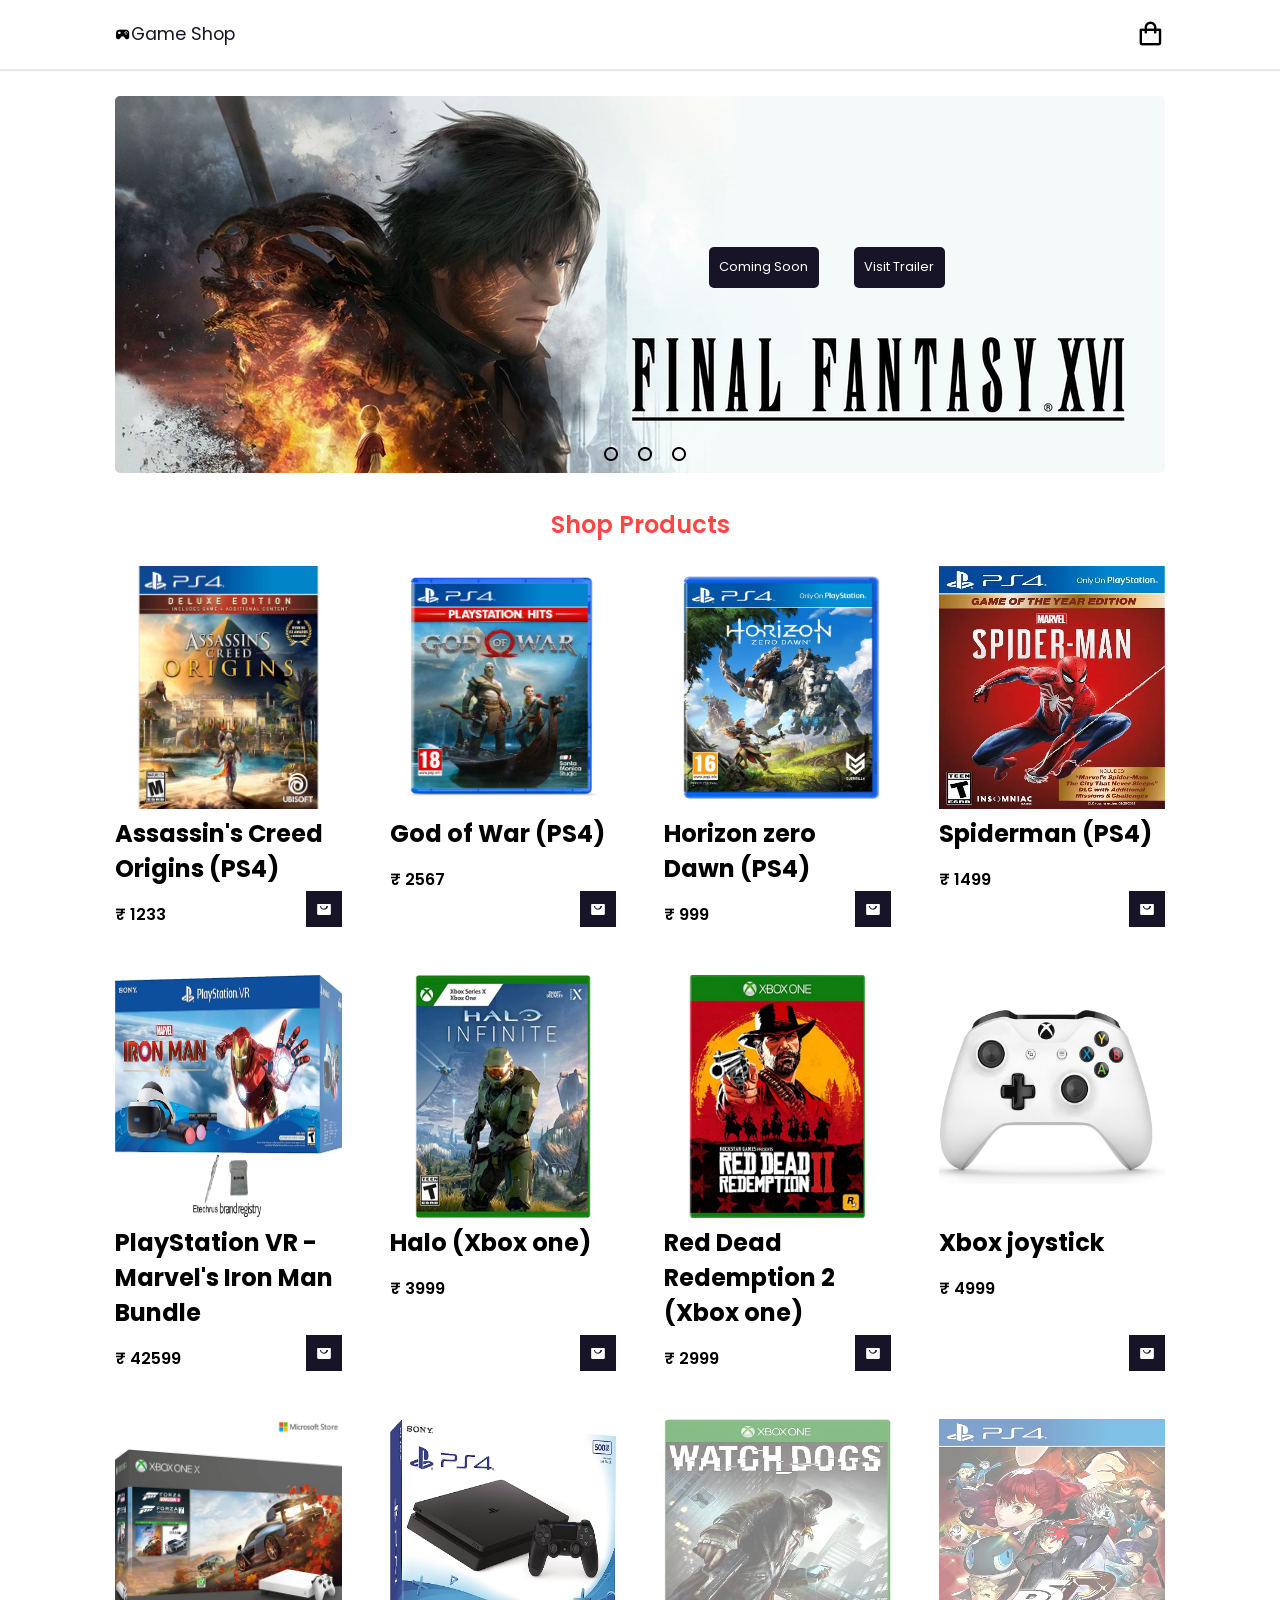
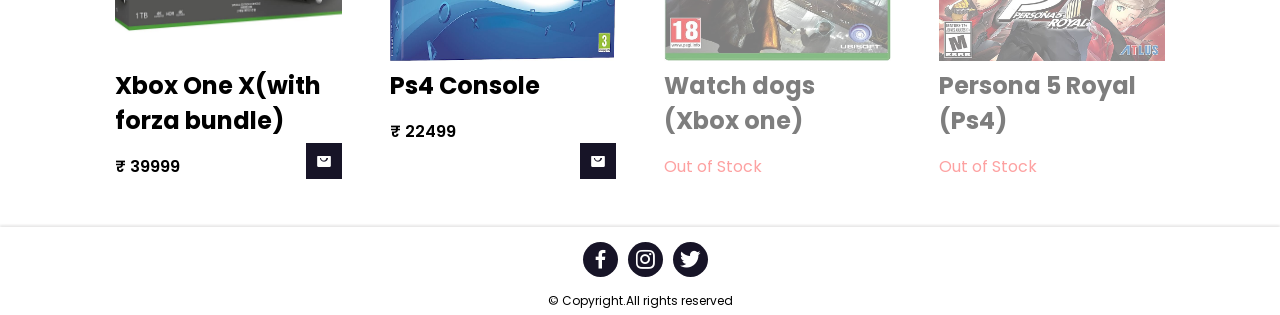
<file: Ecommerce/index.html>
<!DOCTYPE html>
<html lang="en">
<head>
    <meta charset="UTF-8">
    <meta name="viewport" content="width=device-width, initial-scale=1.0">
    <title>E-commerce Website-Shopping cart</title>
    <!-- Linking CSS -->
    <link rel="stylesheet" href="style.css">
    <!-- Box Icons -->
    <link href='https://unpkg.com/boxicons@2.1.4/css/boxicons.min.css' rel='stylesheet'>
    <link rel="stylesheet" href="https://cdnjs.cloudflare.com/ajax/libs/font-awesome/4.7.0/css/font-awesome.min.css">
</head>
<body>
    <header>
        <div class="nav container">
            <i class='bx bxs-joystick' id="game_icon"></i>
            <a href="#"  class="logo">Game Shop</a>
           <i class='bx bx-shopping-bag' id="cart_icon" ></i>
           <div class="cart">
            <h2 class="cart-title">Your Cart</h2>
            <div class="cart-content" id="save">
                <!-- <div class="cart-box">
                    <img src="Images/Origins.jpg" alt="Orgins Disc" class="cart-img" >
                    <div class="details">
                        <h2 class="cart-product-title">Assassin's Creed Origins (PS4)</h2>
                        <p class="cart-price">₹ 1233</p>
                        <input type="number" value="1" class="cart-quantity">
                    </div>
                    
                    <i class='bx bxs-trash-alt remove'></i>
                </div> -->
                <div class="total">
                    <p class="total-title">Total</p>
                    <p class="total-price" id="Tot">₹ 0</p>
                </div> 
                <!-- button -->
                <button type="button" class="btn">Buy Now</button>
                <i class="fa fa-close" id="close-cart"></i>
            </div>
           </div>
        </div>
    </header>
    <!-- Slide -->
    <section class="shop container">
        <div class="slider">
            <div class="slide">
                <div id="edit1">
                    <img src="Images/ff16.jpg" alt="Final fantasy 16 cover" id="slide1">
                    <a href="https://store.playstation.com/en-in/product/EP0082-PPSA08668_00-0978938405039882?gad=1&gclid=EAIaIQobChMI9r7rwNLrgQMVQUF9Ch2n5iAgEAQYASABEgL6BvD_BwE&gclsrc=aw.ds" target="_blank"><button id="coming">Coming Soon</button></a>
                    <a href="https://www.youtube.com/watch?v=nMZ0bClRgpA" target="_blank"><button id="check_out">Visit Trailer</button></a>           
                </div>
                <div id="edit2">
                    <img src="Images/ps5crop.jpg" alt="ps5 Cover" id="slide2">
                    <a href="https://direct.playstation.com/en-us/hardware/ps5" target="_blank"><button id="pre_order">Pre-Order</button></a>
                    <a href="https://store.playstation.com/en-in/pages/ps5" target="_blank"><button id="Notify_me">Notify Me</button></a>
                </div>
                <div id="edit3">
                    <img src="Images/hogwartscrop.jpeg" alt="Hogwarts Legacy cover" id="slide3">
                </div>
            </div>
            <div class="nav_slider">  
                <i class='bx bx-radio-circle dot' id="btn_1"></i>
                <i class='bx bx-radio-circle dot' id="btn_2"></i>
                <i class='bx bx-radio-circle dot' id="btn_3"></i>
            </div>
        </div>
        <!--Shop container  -->
        <h2 class="section-title">Shop Products</h2>
        <div class="shop-content">
            <div class="product-box">
                <img src="Images/Origins.jpg" alt="Orgins Disc" class="product-img" >
                <h2 class="product-title">Assassin's Creed Origins (PS4)</h2>
                <span class="price">₹ 1233</span>
                <i class='bx bxs-shopping-bag-alt cart2'></i>
            </div>
            <div class="product-box">
                <img src="Images/God of War.jpg" alt="God of War Disc" class="product-img">
                <h2 class="product-title">God of War (PS4)</h2>
                <span class="price">₹ 2567</span>
                <i class='bx bxs-shopping-bag-alt cart2'></i>
            </div>
            <div class="product-box">
                <img src="Images/Horizon1.jpg" alt="Hzd Disc" class="product-img">
                <h2 class="product-title">Horizon zero Dawn (PS4)</h2>
                <span class="price">₹ 999</span>
                <i class='bx bxs-shopping-bag-alt cart2'></i>
            </div>
            <div class="product-box">
                <img src="Images/spiderman2.jpg" alt="spiderman Disc" class="product-img spidimg">
                <h2 class="product-title">Spiderman (PS4)</h2>
                <span class="price">₹ 1499</span>
                <i class='bx bxs-shopping-bag-alt cart2'></i>
            </div>
            <div class="product-box">
                <img src="Images/vr.jpg" alt="Vr" class="product-img">
                <h2 class="product-title">PlayStation VR - Marvel's Iron Man Bundle</h2>
                <span class="price">₹ 42599</span>
                <i class='bx bxs-shopping-bag-alt cart2'></i>
            </div>
            <div class="product-box">
                <img src="Images/halo1.jpg" alt="Halo disc" class="product-img">
                <h2 class="product-title">Halo (Xbox one)</h2>
                <span class="price">₹ 3999</span>
                <i class='bx bxs-shopping-bag-alt cart2'></i>
            </div>
            <div class="product-box">
                <img src="Images/red redemption.jpg" alt="Rdr2 disc" class="product-img">
                <h2 class="product-title">Red Dead Redemption 2 (Xbox one)</h2>
                <span class="price">₹ 2999</span>
                <i class='bx bxs-shopping-bag-alt cart2'></i>
            </div>
            <div class="product-box">
                <img src="Images/joystick.jpg" alt="joystick" class="product-img">
                <h2 class="product-title">Xbox joystick</h2>
                <span class="price">₹ 4999</span>
                <i class='bx bxs-shopping-bag-alt cart2'></i>
            </div>
            <div class="product-box">
                <img src="Images/Xbox.jpg" alt="Xbox Console" class="product-img">
                <h2 class="product-title">Xbox One X(with forza bundle)</h2>
                <span class="price">₹ 39999</span>
                <i class='bx bxs-shopping-bag-alt cart2'></i>
            </div>
            <div class="product-box">
                <img src="Images/ps4.jpg" alt="Ps4 Console" class="product-img">
                <h2 class="product-title">Ps4 Console</h2>
                <span class="price">₹ 22499</span>
                <i class='bx bxs-shopping-bag-alt cart2'></i>
            </div>
            <div class="product-box stock">
                <img src="Images/wd11.jpg" alt="wd disc" class="product-img">
                <h2 class="product-title">Watch dogs (Xbox one)</h2>
                <span class="stock_content">Out of Stock</span>
            </div>
            <div class="product-box stock">
                <img src="Images/persona 5.jpg" alt="P5R disc" class="product-img">
                <h2 class="product-title">Persona 5 Royal (Ps4)</h2>
                <span class="stock_content">Out of Stock</span>
            </div>
        </div>
    </section>
    <!-- Footer -->
    <footer>
        <div class="footer container"> 
            <div class="social-menu">
                <ul>
                    <li id="fb"><a href="#" target="blank"><i class='bx bxl-facebook'></i></a></li>
                    <li id="insta"><a href="#" target="blank"><i class="bx bxl-instagram"></i></a></li>
                    <li id="twitter"><a href="#" target="blank"><i class="bx bxl-twitter"></i></a></li>
                </ul>
            </div>
            <p id="copyrights">&#169 Copyright.All rights reserved</p>
        </div>  
    </footer>
    <!-- Link to Script -->
    <script defer src="script1.js"></script>
</body>
</html>
</file>
<file: Ecommerce/style.css>
/*  */

@import url('https://fonts.googleapis.com/css2?family=Poppins:wght@400;500;600;700&display=swap');

*{
    padding:0;
    margin:0;
    box-sizing: border-box;
    font-family:'Poppins',sans-serif;
    list-style: none;
    text-decoration: none;
    scroll-behavior: smooth;
}

:root{
    --main_color:#fd4646;
    --text_color:#171427;
    --bg_color:#fff;
}


body{
    background-color: var(--bg_color);
    overflow-x: hidden;
}

/* Header */

header{
    position: fixed;
    top:0;
    left:0;
    background-color: var(--bg_color);
    width:100%;
    box-shadow: 0 2px 1px #2825251a;
    z-index:1;
}

img{
    width: 100%;
}

.nav{
    display: flex;
    align-items: center;
    justify-content: space-between;
    padding:20px 0;
}

.container{
    max-width: 1050px;
    margin: auto;
    width: 100%;
}

.logo{
    flex:1;
    font-size: 1.1rem;
    color: var(--text_color);
    font-weight: 400;
}

#cart_icon{
    font-size: 1.8rem;
    cursor:pointer;
}

#cart_icon:hover{
    background-color: var(--text_color);
    color: var(--bg_color);
}

#game_icon:hover{
    color: var(--main_color);
    cursor: pointer;
}

/* cart */

.cart{
  position:absolute;
  top: 0;
  right:0;
  background-color: var(--bg_color);
  width: 360px;
  min-height: 100vh;
  max-height: 100.1vh;
  padding: 20px;
  box-shadow:  -2px 0 4px #2825251a;
  z-index: 2;
  display:none;
  overflow-y: scroll;
}


.cart-title{
    text-align: center;
    font-weight: 600;
    font-size: 1.5rem;
    margin-top: 1.7rem;
    margin-bottom: 1.5rem;
}

.cart-box{
    display: grid;
    grid-template-columns: 32% 47% 21%;
    align-items: center;
    gap: 1.3rem;
    position: relative;
}

.cart-img{
    width: 100px;
    height: 100px;
    object-fit: contain;
    padding:7px;
}

.cart-product-title{
    font-size: 1rem;
}

.cart-quantity{
    width: 2.5rem;
    text-align: center;
    border-color: var(--text_color);
    outline-color: var(--main_color);
}

.remove{
    font-size: 1.7rem;
    color: var(--main_color);
    cursor: pointer;
}

.remove:hover{
    color:rgba(255, 174, 0, 0.644)
}

.total{
    display: flex;
    justify-content: flex-end;
    margin-top: 1rem;
    border-top: 1px solid var(--text_color);
}

.total-title{
    flex:1;
    margin-left: 190px;
    font-weight: 600;
}

.btn{
    display: flex;
    margin: auto;
    padding: 13px 20px;
    text-align: center;
    background-color: var(--main_color);
    color: #fff;
    border: none;
    border-radius: 5px;
    cursor: pointer;
}

.btn:hover{
    background-color: #7c2222;
}

#close-cart{
    position: absolute;
    top: 1.3rem;
    right: 0.5rem;
    font-size: 1.3rem;
    cursor: pointer;
}

#close-cart:hover{
    background-color: #fd4646;
    color:#fff
}



/* Slide */

section{
    padding: 4rem 0 3rem;
    
}

.slide{
    display: flex;
    aspect-ratio: 16/9;
    overflow-x: hidden;
    overflow-y: hidden;
    scroll-behavior: smooth;
    background-repeat: no-repeat;    
    width:100%;
    height: 377px;
    margin-bottom: 10px;
    border-radius: 5px;
    position: relative;
    box-sizing: content-box;
}

#edit1,#edit2,#edit3{
    position: relative;
}

#edit1 img,#edit2 img,#edit3 img{
    width:65.626rem;
    height: 23.563rem;
    overflow-x: hidden;
    background-size: contain;
}

.slide img{
    flex:1 0 100%;
}

.nav_slider{
    display:flex;
    justify-content: center;
    z-index: 1;
}

.dot{
    position: relative;
    bottom:40px;
    margin-left: 10px;
    font-size: 1.5rem;
    cursor: pointer;
    /* z-index: 1; */
}

.dot:hover{
  color:rgb(162, 173, 60);
}



#coming,#check_out{
    position: absolute;
    top:40%;
    right:33%;
    padding: 1%;
    background-color: var(--text_color);
    color: var(--bg_color);
    border: none;
    border-radius: 5px;
    cursor: pointer;
    font-size: 81%;
}

#check_out{
    right:21%;
}

#coming:hover,#check_out:hover{
    opacity: 0.7;
}

#pre_order,#Notify_me{
    position: absolute;
    bottom:12%;
    right:30%;
    padding:1%;
    margin-left: 10px;
    border: none;
    cursor: pointer;   
}

#Notify_me{
    right:18%;
}

#pre_order:hover,#Notify_me:hover{
    background-color: var(--bg_color);
}



/* Shop Container */

.section-title{
    font-size: 1.5rem;
    text-align: center;
    font-weight: 600;
    margin-bottom: 1.5rem;
}

.shop{
    margin-top: 2rem;  
}

.section-title{
    color: var(--main_color);
}

.shop-content{
    display:grid;
    grid-template-columns:repeat(auto-fit,minmax(220px,auto));
    gap:3rem 3rem;
}

.product-box{
    position: relative;
}

.product-box:hover{
    padding: 5px;
    border: 1px solid var(--text_color);
    transition: 0.4s;
}

.stock{
    opacity: 0.5;
}

.stock_content{
   color:#fd4646 ;
}

.stock:hover{
    cursor: not-allowed;
}

.product-img{
   height: 242.75px; 
}

.product-title{
    margin-bottom: 1rem;
}

.price{
    font-weight: 600;
}

.cart2{
    position: absolute;
    right: 0;
    bottom: 0;
    background-color: var(--text_color);
    color: var(--bg_color);
    padding: 10px;
    cursor: pointer;
}

.cart2:hover{
    background-color: rgba(102, 100, 112, 0.438);
}

/*footer */

footer{
    box-shadow: 0 -2px 2px #2825251a;
    padding: 5px;
}

ul{
    display: flex;
    justify-content: center;
    align-items: center;
    margin-top: 10px;
    margin-bottom: 15px;
    
}

li{
    width: 35px;
    height: 35px;
    background-color: #171427;
    margin-left: 10px;
    border-radius: 50%;
    transition: 0.3s;
}

li i{
    font-size: 25px;
    color: var(--bg_color);
    margin-left: 5px;
    margin-top: 5px;
}

#fb:hover{
    background-color: rgb(10, 65, 117);
    transform: translateY(-8px);
}

#insta:hover{
    background-color: rgb(163, 14, 201);
    transform: translateY(-8px);
}

#twitter:hover{
    background-color: rgb(14, 173, 201);
    transform: translateY(-8px);
}

#copyrights{
    text-align: center;
    font-size: 12px;
}

/* Responsive   */

 @media (max-width:1050px){
    #edit1,#edit1 img{
        width: 100%;
    }

    #edit2,#edit2 img{
        width: 100%;
    }

    #edit3,#edit3 img{
        width: 100%;
    }
    
    .container{
        width: 95%;
    }
} 

@media (max-width:488px) and (min-width:270px){
    .shop-content{
        display:grid;
        grid-template-columns:repeat(auto-fit,minmax(120px,auto));
        gap:3rem 3rem;
        margin: 0 1rem;
        font-size: 80%;
    }   
}

 @media (max-width:694px) and (min-width:300px){
    #coming,#check_out{
        position: absolute;
        top:40%;
        font-size: 70%;
        padding:0.6% ;
    }

    #pre_order,#Notify_me{
        font-size: 70%;
        padding:0.6% ;
    }
}

@media (max-width:580px) and (min-width:300px){
    #coming,#check_out{
        position: absolute;
        top:50%;
        font-size: 50%;
        padding:0.6%;
        border-radius: 2px;
    }

    #pre_order,#Notify_me{
        font-size: 50%;
        padding:0.6% ;
    }
}

@media (max-width:408px) and (min-width:300px){
    #coming,#check_out{
        position: absolute;
        top:50%;
        font-size: 40%;
        padding:0.6%;
        border-radius: 2px;
    }

    #pre_order,#Notify_me{
        font-size: 40%;
        padding:0.6% ;
    }
}

/*  */
</file>
